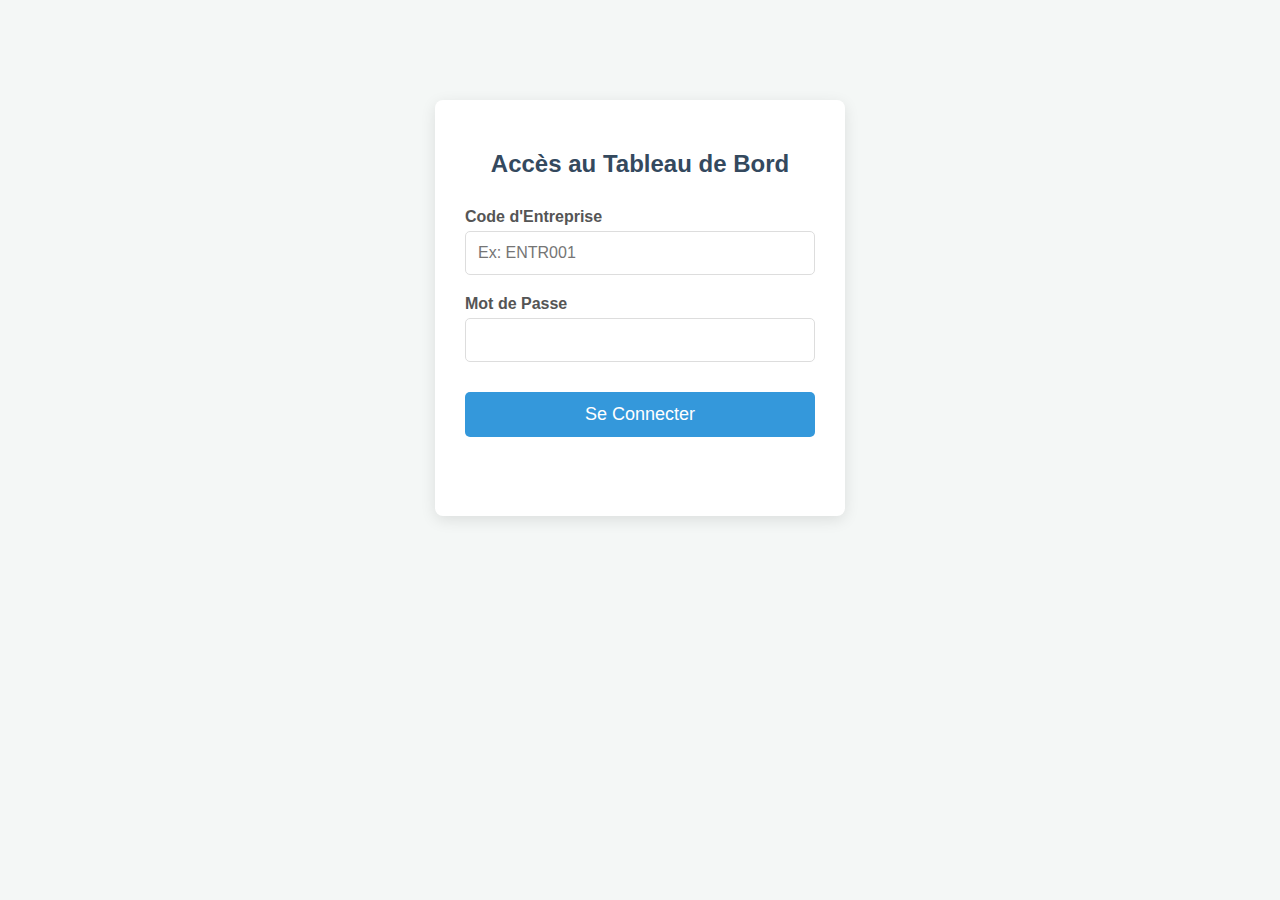
<file: index.html>
<!DOCTYPE html>
<html lang="fr">
<head>
    <meta charset="UTF-8">
    <title>Tableau de Bord d'Inventaire</title>
    <link rel="stylesheet" href="inventaire.css">
    <link href="https://fonts.googleapis.com/css2?family=Open+Sans:wght@400;700&display=swap" rel="stylesheet">
</head>
<body>
    <header>
        <h1>Tableau de Bord : Suivi des Stocks</h1>
    </header>

    <main class="container">
        <div id="entreprise-info">
            </div>

        <div class="form-section">
            <h2>Ajouter un Produit</h2>
            <form id="add-product-form">
                <input type="text" id="produit-nom" placeholder="Nom du produit" required>
                <input type="number" id="produit-stock" placeholder="Quantité en stock" required>
                <input type="text" id="produit-categorie" placeholder="Catégorie (Ex: Bureau, Atelier)">
                <button type="submit">Ajouter</button>
            </form>
        </div>

        <div class="filter-section">
            <input type="text" id="search-input" placeholder="Rechercher un produit par nom...">
            <select id="filter-status">
                <option value="all">Filtrer par statut (Tous)</option>
                <option value="ok">Stock OK</option>
                <option value="low">Stock Bas</option>
                <option value="urgent">Rupture</option>
            </select>
        </div>

        <div class="table-section">
            <h2>Inventaire Actuel</h2>
            <table id="inventory-table">
                <thead>
                    <tr>
                        <th class="sortable">Nom du Produit ↕</th>
                        <th class="sortable">Catégorie ↕</th>
                        <th class="sortable">Stock Actuel ↕</th>
                        <th>Statut</th>
                        <th>Actions</th> 
                    </tr>
                </thead>
                <tbody>
                    </tbody>
            </table>
        </div>
    </main>

    <footer>
        <p>Inventaire développé par Iyyad00</p>
    </footer>

    <script src="inventaire.js"></script>
</body>
</html>
</file>
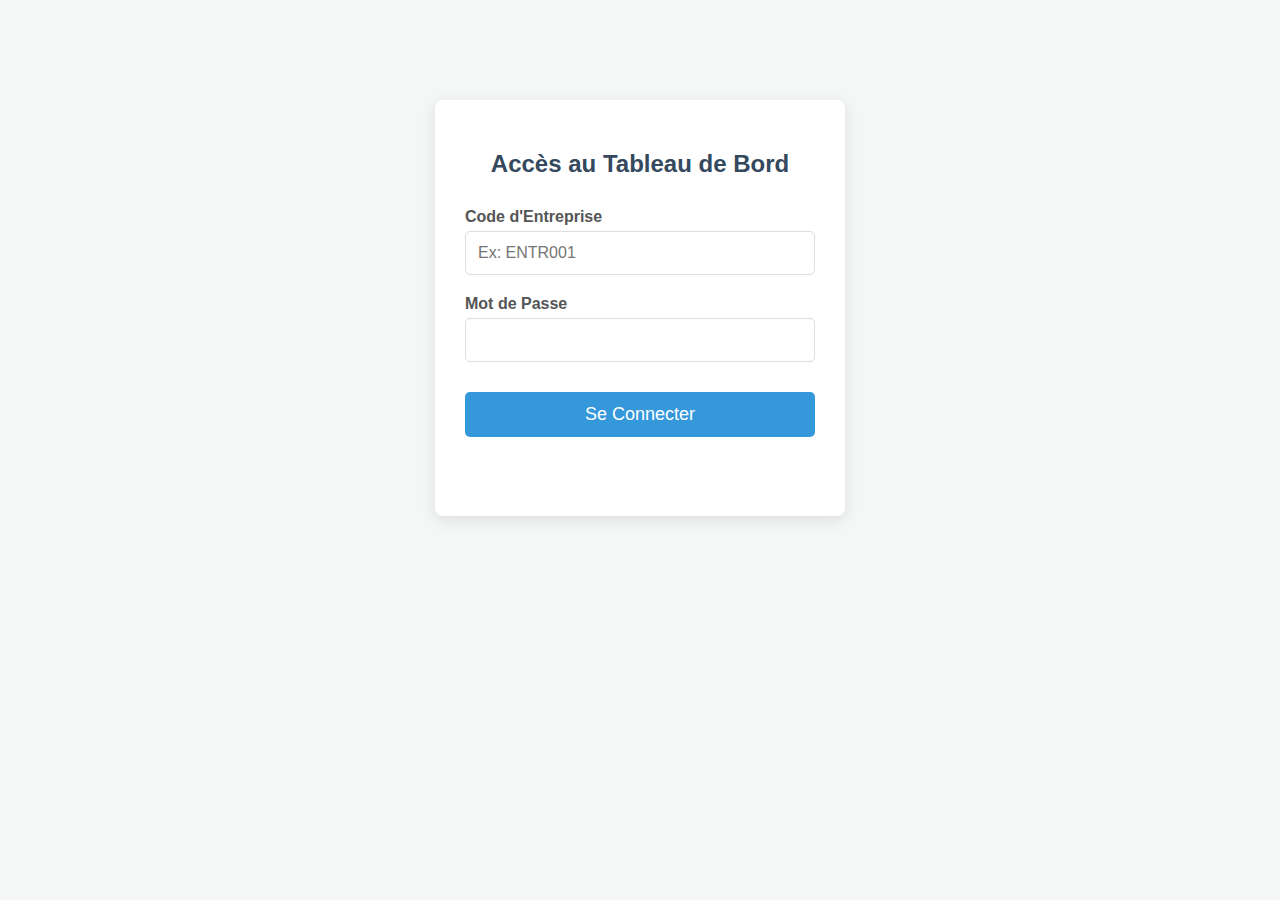
<file: login.html>
<!DOCTYPE html>
<html lang="fr">
<head>
    <meta charset="UTF-8">
    <title>Connexion - Inventaire d'Entreprise</title>
    <link rel="stylesheet" href="inventaire.css"> 
</head>
<body>
    <div class="login-container">
        <h2>Accès au Tableau de Bord</h2>
        <form id="login-form">
            <div class="input-group">
                <label for="code_entreprise">Code d'Entreprise</label>
                <input type="text" id="code_entreprise" required placeholder="Ex: ENTR001">
            </div>
            
            <div class="input-group">
                <label for="mot_de_passe">Mot de Passe</label>
                <input type="password" id="mot_de_passe" required>
            </div>
            
            <button type="submit">Se Connecter</button>
            <p id="message-erreur" class="erreur-hidden">Code ou mot de passe incorrect.</p>
        </form>
    </div>

    <script src="inventaire.js"></script>
</body>
</html>
</file>
<file: inventaire.css>
/* Styles généraux */
body {
    font-family: 'Open Sans', Arial, sans-serif;
    background-color: #f4f7f6;
    color: #333;
    margin: 0;
    padding: 0;
}

header {
    background-color: #2c3e50; /* Bleu foncé professionnel */
    color: white;
    padding: 20px 0;
    text-align: center;
    box-shadow: 0 4px 8px rgba(0, 0, 0, 0.1);
}

.container {
    max-width: 1200px;
    margin: 40px auto;
    padding: 0 20px;
}

/* --- Styles pour la CONNEXION (login.html) --- */
.login-container {
    width: 350px;
    margin: 100px auto;
    padding: 30px;
    background: white;
    border-radius: 8px;
    box-shadow: 0 4px 15px rgba(0, 0, 0, 0.1);
    text-align: center;
}

.login-container h2 {
    color: #34495e;
    margin-bottom: 30px;
}

.input-group {
    text-align: left;
    margin-bottom: 20px;
}

.input-group label {
    display: block;
    margin-bottom: 5px;
    font-weight: bold;
    color: #555;
}

.login-container input {
    width: 100%;
    padding: 12px;
    border: 1px solid #ddd;
    border-radius: 5px;
    box-sizing: border-box; 
    font-size: 16px;
}

.login-container button {
    width: 100%;
    padding: 12px;
    background-color: #3498db; 
    color: white;
    border: none;
    border-radius: 5px;
    font-size: 18px;
    cursor: pointer;
    transition: background-color 0.3s;
    margin-top: 10px;
}

.login-container button:hover {
    background-color: #2980b9;
}

.erreur-hidden {
    color: #e74c3c;
    margin-top: 15px;
    visibility: hidden; 
}
.hint {
    margin-top: 20px;
    font-size: 0.85em;
    color: #777;
}

/* --- Styles pour l'INFORMATION D'ENTREPRISE (info-box) --- */
.info-box {
    background-color: #e6f7ff; 
    border: 1px solid #91d5ff;
    border-radius: 8px;
    padding: 15px;
    margin-bottom: 30px;
    display: flex; 
    justify-content: space-between; 
    align-items: center; 
    box-shadow: 0 2px 4px rgba(0, 0, 0, 0.05);
}

.info-box h3 {
    margin: 0;
    color: #0050b3;
    font-size: 1.2em;
}

.info-box p {
    margin: 5px 20px 5px 0; 
    font-size: 0.95em;
    flex-grow: 1; 
}

.info-box button {
    padding: 8px 15px;
    border: none;
    border-radius: 5px;
    cursor: pointer;
    font-weight: bold;
    margin-left: 10px;
    transition: background-color 0.2s;
}

.info-box button[onclick="deconnexion()"] {
    background-color: #f5222d;
    color: white;
}
.info-box button[onclick="deconnexion()"]:hover {
    background-color: #a8071a;
}
.info-box button[onclick^="modifierEmailEntreprise"] {
    background-color: #faad14;
    color: #333;
}
.info-box button[onclick^="modifierEmailEntreprise"]:hover {
    background-color: #d48806;
    color: white;
}


/* --- Styles pour la Section AJOUTER UN PRODUIT (form-section) --- */
.form-section {
    background-color: white;
    padding: 30px;
    border-radius: 8px;
    box-shadow: 0 4px 12px rgba(0, 0, 0, 0.1);
    margin-bottom: 30px;
}

#add-product-form {
    display: grid;
    grid-template-columns: 1fr 1fr 1fr auto; 
    gap: 15px;
    align-items: center;
}

#add-product-form input {
    padding: 10px;
    border: 1px solid #ccc;
    border-radius: 4px;
    font-size: 1em;
}

#add-product-form button[type="submit"] {
    padding: 10px 20px;
    background-color: #52c41a; 
    color: white;
    border: none;
    border-radius: 4px;
    cursor: pointer;
    font-weight: bold;
    transition: background-color 0.3s;
}

#add-product-form button[type="submit"]:hover {
    background-color: #389e0d;
}

/* --- Styles pour la Section de Filtrage --- */
.filter-section {
    display: flex;
    gap: 20px;
    margin-bottom: 25px;
    background-color: white; 
    padding: 20px;
    border-radius: 8px;
    box-shadow: 0 2px 4px rgba(0, 0, 0, 0.05);
}

#search-input {
    flex-grow: 1; 
    padding: 10px;
    border: 1px solid #ccc;
    border-radius: 4px;
    font-size: 1em;
}

#filter-status {
    padding: 10px;
    border: 1px solid #ccc;
    border-radius: 4px;
    font-size: 1em;
    min-width: 150px;
}


/* --- Styles pour le TABLEAU (table-section) --- */
.table-section h2, .form-section h2 {
    color: #2c3e50;
    border-bottom: 2px solid #ecf0f1;
    padding-bottom: 10px;
}

table {
    width: 100%;
    border-collapse: collapse;
    margin-top: 20px;
    background: white;
    box-shadow: 0 2px 5px rgba(0, 0, 0, 0.1);
    border-radius: 8px;
    overflow: hidden;
}

table thead {
    background-color: #3498db;
    color: white;
}

table th, table td {
    padding: 15px;
    text-align: left;
    border-bottom: 1px solid #ddd;
}

/* Style pour indiquer que la colonne est triable */
.sortable {
    cursor: pointer; 
    user-select: none; 
}

table tbody tr:hover {
    background-color: #f2f2f2;
}

/* Statuts spécifiques */
.status-ok, .status-low, .status-urgent {
    font-weight: bold;
    border-radius: 4px;
    padding: 5px 10px;
    display: inline-block;
    text-align: center;
    min-width: 80px;
}

.status-ok {
    background-color: #d4edda;
    color: #155724;
}

.status-low {
    background-color: #fff3cd;
    color: #856404;
}

.status-urgent {
    background-color: #f8d7da;
    color: #721c24;
}

/* Styles pour les boutons d'action dans le tableau */
table button {
    padding: 6px 10px;
    border: none;
    border-radius: 4px;
    cursor: pointer;
    font-size: 0.9em;
    margin-right: 5px;
}

table button[onclick^="modifierProduit"] {
    background-color: #bae7ff;
    color: #0050b3;
}
table button[onclick^="modifierProduit"]:hover {
    background-color: #91d5ff;
}

.delete-btn {
    background-color: #ffccc7; 
    color: #a8071a; 
}
.delete-btn:hover {
    background-color: #a8071a;
    color: white;
}


/* Gestion du Responsive (mobile) */
@media (max-width: 900px) {
    #add-product-form {
        grid-template-columns: 1fr; 
    }
    #add-product-form button[type="submit"] {
        grid-column: 1 / 2;
    }
    .info-box {
        flex-direction: column;
        align-items: flex-start;
    }
    .info-box button {
        margin-top: 10px;
        margin-left: 0;
    }
    .filter-section {
        flex-direction: column; 
    }
}
</file>
